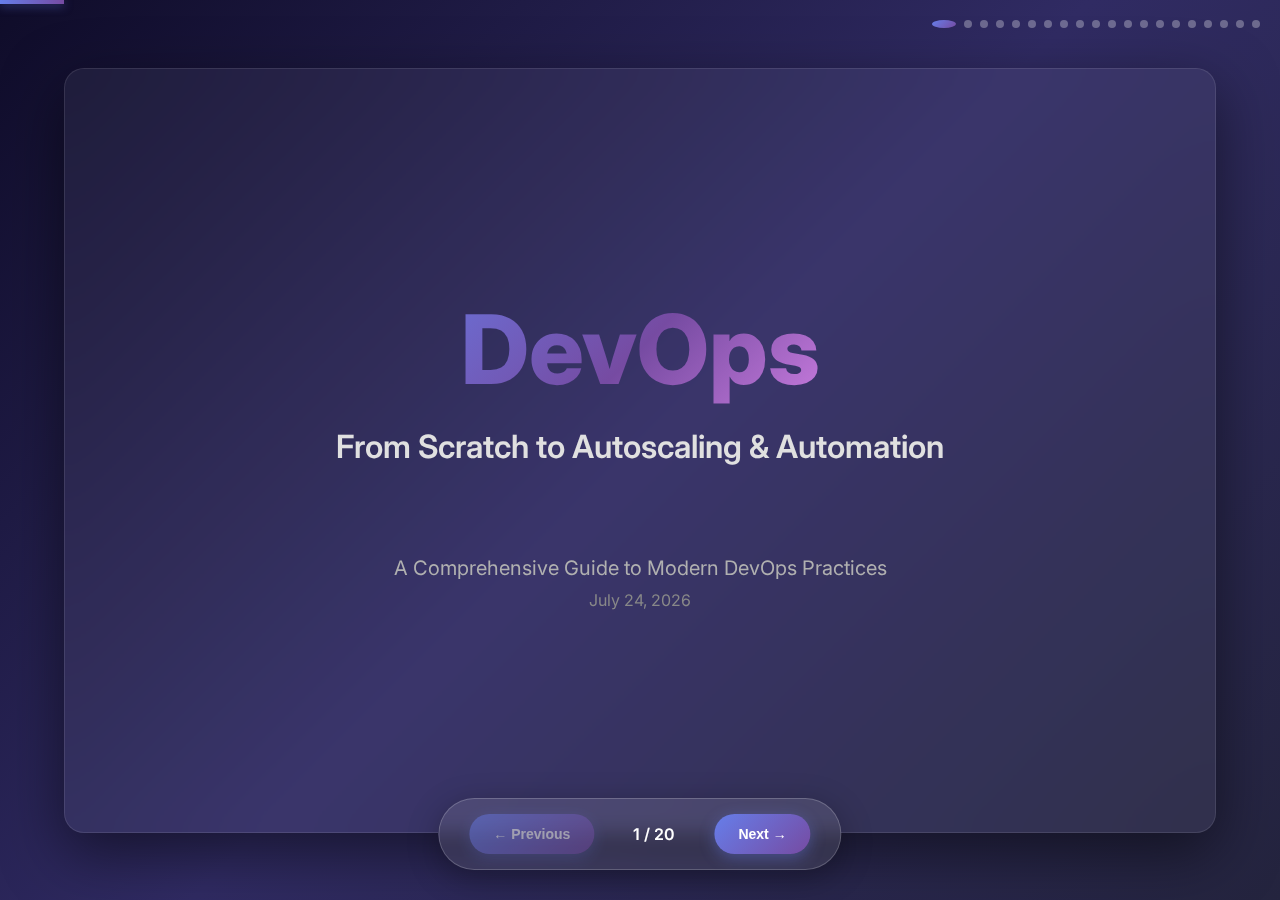
<file: devops-PPT-html based/devops-PPT-html based/devops-presentation.html>
<!DOCTYPE html>
<html lang="en">
<head>
    <meta charset="UTF-8">
    <meta name="viewport" content="width=device-width, initial-scale=1.0">
    <title>DevOps: From Scratch to Autoscaling & Automation</title>
    <link href="https://fonts.googleapis.com/css2?family=Inter:wght@300;400;600;700;800&display=swap" rel="stylesheet">
    <link rel="stylesheet" href="presentation-styles.css">
</head>
<body>
    <div class="presentation-container">
        <!-- Slide Navigation -->
        <div class="slide-controls">
            <button id="prevBtn" class="nav-btn">← Previous</button>
            <span id="slideCounter" class="slide-counter">1 / 20</span>
            <button id="nextBtn" class="nav-btn">Next →</button>
        </div>

        <!-- Slide 1: Title Slide -->
        <div class="slide active" data-slide="1">
            <div class="slide-content title-slide">
                <div class="title-gradient">
                    <h1 class="main-title">DevOps</h1>
                    <h2 class="subtitle">From Scratch to Autoscaling & Automation</h2>
                </div>
                <div class="title-meta">
                    <p class="presenter">A Comprehensive Guide to Modern DevOps Practices</p>
                    <p class="date" id="currentDate"></p>
                </div>
            </div>
        </div>

        <!-- Slide 2: Table of Contents -->
        <div class="slide" data-slide="2">
            <div class="slide-content">
                <h2 class="slide-title">Table of Contents</h2>
                <div class="toc-grid">
                    <div class="toc-item">
                        <span class="toc-number">01</span>
                        <h3>Introduction to DevOps</h3>
                    </div>
                    <div class="toc-item">
                        <span class="toc-number">02</span>
                        <h3>Core Principles</h3>
                    </div>
                    <div class="toc-item">
                        <span class="toc-number">03</span>
                        <h3>DevOps Lifecycle</h3>
                    </div>
                    <div class="toc-item">
                        <span class="toc-number">04</span>
                        <h3>Version Control</h3>
                    </div>
                    <div class="toc-item">
                        <span class="toc-number">05</span>
                        <h3>CI/CD Pipeline</h3>
                    </div>
                    <div class="toc-item">
                        <span class="toc-number">06</span>
                        <h3>Containerization</h3>
                    </div>
                    <div class="toc-item">
                        <span class="toc-number">07</span>
                        <h3>Orchestration</h3>
                    </div>
                    <div class="toc-item">
                        <span class="toc-number">08</span>
                        <h3>Infrastructure as Code</h3>
                    </div>
                    <div class="toc-item">
                        <span class="toc-number">09</span>
                        <h3>Monitoring & Logging</h3>
                    </div>
                    <div class="toc-item">
                        <span class="toc-number">10</span>
                        <h3>Autoscaling</h3>
                    </div>
                    <div class="toc-item">
                        <span class="toc-number">11</span>
                        <h3>Automation Strategies</h3>
                    </div>
                    <div class="toc-item">
                        <span class="toc-number">12</span>
                        <h3>Best Practices</h3>
                    </div>
                </div>
            </div>
        </div>

        <!-- Slide 3: What is DevOps? -->
        <div class="slide" data-slide="3">
            <div class="slide-content">
                <h2 class="slide-title">What is DevOps?</h2>
                <div class="definition-box">
                    <p class="definition-text">
                        DevOps is a <strong>culture, philosophy, and set of practices</strong> that combines software development (Dev) 
                        and IT operations (Ops) to shorten the systems development life cycle and provide continuous delivery 
                        with high software quality.
                    </p>
                </div>
                <div class="key-points">
                    <div class="point-card">
                        <div class="icon">🤝</div>
                        <h3>Collaboration</h3>
                        <p>Breaking down silos between development and operations teams</p>
                    </div>
                    <div class="point-card">
                        <div class="icon">⚡</div>
                        <h3>Speed</h3>
                        <p>Faster time to market with continuous delivery</p>
                    </div>
                    <div class="point-card">
                        <div class="icon">🔄</div>
                        <h3>Automation</h3>
                        <p>Automating repetitive tasks for efficiency</p>
                    </div>
                    <div class="point-card">
                        <div class="icon">📊</div>
                        <h3>Quality</h3>
                        <p>Improved software quality through continuous testing</p>
                    </div>
                </div>
            </div>
        </div>

        <!-- Slide 4: Core Principles -->
        <div class="slide" data-slide="4">
            <div class="slide-content">
                <h2 class="slide-title">Core DevOps Principles</h2>
                <div class="principles-container">
                    <div class="principle-item">
                        <div class="principle-header">
                            <span class="principle-icon">🔄</span>
                            <h3>Continuous Integration</h3>
                        </div>
                        <p>Regularly merging code changes into a central repository, followed by automated builds and tests</p>
                    </div>
                    <div class="principle-item">
                        <div class="principle-header">
                            <span class="principle-icon">🚀</span>
                            <h3>Continuous Delivery</h3>
                        </div>
                        <p>Ensuring code is always in a deployable state and can be released at any time</p>
                    </div>
                    <div class="principle-item">
                        <div class="principle-header">
                            <span class="principle-icon">🤖</span>
                            <h3>Automation</h3>
                        </div>
                        <p>Automating manual processes to increase efficiency and reduce human error</p>
                    </div>
                    <div class="principle-item">
                        <div class="principle-header">
                            <span class="principle-icon">📈</span>
                            <h3>Monitoring & Feedback</h3>
                        </div>
                        <p>Continuous monitoring of applications and infrastructure with rapid feedback loops</p>
                    </div>
                    <div class="principle-item">
                        <div class="principle-header">
                            <span class="principle-icon">🛠️</span>
                            <h3>Infrastructure as Code</h3>
                        </div>
                        <p>Managing and provisioning infrastructure through code rather than manual processes</p>
                    </div>
                </div>
            </div>
        </div>

        <!-- Slide 5: DevOps Lifecycle -->
        <div class="slide" data-slide="5">
            <div class="slide-content">
                <h2 class="slide-title">DevOps Lifecycle</h2>
                <div class="lifecycle-diagram">
                    <div class="lifecycle-circle">
                        <div class="lifecycle-item" style="--rotation: 0deg;">
                            <div class="lifecycle-content">
                                <span class="lifecycle-icon">📝</span>
                                <h4>Plan</h4>
                            </div>
                        </div>
                        <div class="lifecycle-item" style="--rotation: 51.43deg;">
                            <div class="lifecycle-content">
                                <span class="lifecycle-icon">💻</span>
                                <h4>Code</h4>
                            </div>
                        </div>
                        <div class="lifecycle-item" style="--rotation: 102.86deg;">
                            <div class="lifecycle-content">
                                <span class="lifecycle-icon">🔨</span>
                                <h4>Build</h4>
                            </div>
                        </div>
                        <div class="lifecycle-item" style="--rotation: 154.29deg;">
                            <div class="lifecycle-content">
                                <span class="lifecycle-icon">🧪</span>
                                <h4>Test</h4>
                            </div>
                        </div>
                        <div class="lifecycle-item" style="--rotation: 205.71deg;">
                            <div class="lifecycle-content">
                                <span class="lifecycle-icon">🚀</span>
                                <h4>Release</h4>
                            </div>
                        </div>
                        <div class="lifecycle-item" style="--rotation: 257.14deg;">
                            <div class="lifecycle-content">
                                <span class="lifecycle-icon">📦</span>
                                <h4>Deploy</h4>
                            </div>
                        </div>
                        <div class="lifecycle-item" style="--rotation: 308.57deg;">
                            <div class="lifecycle-content">
                                <span class="lifecycle-icon">⚙️</span>
                                <h4>Operate</h4>
                            </div>
                        </div>
                    </div>
                    <div class="lifecycle-center">
                        <span class="center-icon">♾️</span>
                        <p>Continuous</p>
                    </div>
                </div>
            </div>
        </div>

        <!-- Slide 6: Version Control -->
        <div class="slide" data-slide="6">
            <div class="slide-content">
                <h2 class="slide-title">Version Control with Git</h2>
                <div class="two-column-layout">
                    <div class="column">
                        <h3>Why Version Control?</h3>
                        <ul class="feature-list">
                            <li>Track changes over time</li>
                            <li>Collaborate with team members</li>
                            <li>Rollback to previous versions</li>
                            <li>Branch and merge strategies</li>
                            <li>Code review processes</li>
                        </ul>
                    </div>
                    <div class="column">
                        <h3>Popular Platforms</h3>
                        <div class="platform-cards">
                            <div class="platform-card">
                                <h4>GitHub</h4>
                                <p>Most popular platform with extensive integrations</p>
                            </div>
                            <div class="platform-card">
                                <h4>GitLab</h4>
                                <p>Complete DevOps platform with built-in CI/CD</p>
                            </div>
                            <div class="platform-card">
                                <h4>Bitbucket</h4>
                                <p>Atlassian's solution with Jira integration</p>
                            </div>
                        </div>
                    </div>
                </div>
                <div class="code-example">
                    <h4>Basic Git Workflow</h4>
                    <pre><code>git clone &lt;repository-url&gt;
git checkout -b feature/new-feature
git add .
git commit -m "Add new feature"
git push origin feature/new-feature</code></pre>
                </div>
            </div>
        </div>

        <!-- Slide 7: CI/CD Pipeline -->
        <div class="slide" data-slide="7">
            <div class="slide-content">
                <h2 class="slide-title">CI/CD Pipeline</h2>
                <div class="pipeline-flow">
                    <div class="pipeline-stage">
                        <div class="stage-icon">📝</div>
                        <h4>Source</h4>
                        <p>Code commit triggers pipeline</p>
                    </div>
                    <div class="pipeline-arrow">→</div>
                    <div class="pipeline-stage">
                        <div class="stage-icon">🔨</div>
                        <h4>Build</h4>
                        <p>Compile and package application</p>
                    </div>
                    <div class="pipeline-arrow">→</div>
                    <div class="pipeline-stage">
                        <div class="stage-icon">🧪</div>
                        <h4>Test</h4>
                        <p>Run automated tests</p>
                    </div>
                    <div class="pipeline-arrow">→</div>
                    <div class="pipeline-stage">
                        <div class="stage-icon">🚀</div>
                        <h4>Deploy</h4>
                        <p>Deploy to environment</p>
                    </div>
                </div>
                <div class="tools-section">
                    <h3>Popular CI/CD Tools</h3>
                    <div class="tools-grid">
                        <div class="tool-card">Jenkins</div>
                        <div class="tool-card">GitLab CI</div>
                        <div class="tool-card">GitHub Actions</div>
                        <div class="tool-card">CircleCI</div>
                        <div class="tool-card">Travis CI</div>
                        <div class="tool-card">Azure DevOps</div>
                    </div>
                </div>
            </div>
        </div>

        <!-- Slide 8: Containerization -->
        <div class="slide" data-slide="8">
            <div class="slide-content">
                <h2 class="slide-title">Containerization with Docker</h2>
                <div class="container-concept">
                    <div class="concept-box">
                        <h3>What are Containers?</h3>
                        <p>Lightweight, standalone, executable packages that include everything needed to run an application: code, runtime, system tools, libraries, and settings.</p>
                    </div>
                </div>
                <div class="benefits-grid">
                    <div class="benefit-card">
                        <span class="benefit-icon">📦</span>
                        <h4>Portability</h4>
                        <p>Run anywhere consistently</p>
                    </div>
                    <div class="benefit-card">
                        <span class="benefit-icon">⚡</span>
                        <h4>Efficiency</h4>
                        <p>Lightweight and fast startup</p>
                    </div>
                    <div class="benefit-card">
                        <span class="benefit-icon">🔒</span>
                        <h4>Isolation</h4>
                        <p>Secure application separation</p>
                    </div>
                    <div class="benefit-card">
                        <span class="benefit-icon">📈</span>
                        <h4>Scalability</h4>
                        <p>Easy to scale up or down</p>
                    </div>
                </div>
                <div class="code-example">
                    <h4>Sample Dockerfile</h4>
                    <pre><code>FROM node:18-alpine
WORKDIR /app
COPY package*.json ./
RUN npm install
COPY . .
EXPOSE 3000
CMD ["npm", "start"]</code></pre>
                </div>
            </div>
        </div>

        <!-- Slide 9: Orchestration -->
        <div class="slide" data-slide="9">
            <div class="slide-content">
                <h2 class="slide-title">Container Orchestration with Kubernetes</h2>
                <div class="k8s-intro">
                    <p class="intro-text">Kubernetes automates deployment, scaling, and management of containerized applications</p>
                </div>
                <div class="k8s-features">
                    <div class="feature-box">
                        <h4>🎯 Service Discovery & Load Balancing</h4>
                        <p>Automatically distribute traffic across containers</p>
                    </div>
                    <div class="feature-box">
                        <h4>📦 Storage Orchestration</h4>
                        <p>Automatically mount storage systems of your choice</p>
                    </div>
                    <div class="feature-box">
                        <h4>🔄 Automated Rollouts & Rollbacks</h4>
                        <p>Deploy changes with zero downtime</p>
                    </div>
                    <div class="feature-box">
                        <h4>🔧 Self-Healing</h4>
                        <p>Restart failed containers automatically</p>
                    </div>
                    <div class="feature-box">
                        <h4>🔐 Secret & Configuration Management</h4>
                        <p>Store and manage sensitive information securely</p>
                    </div>
                    <div class="feature-box">
                        <h4>📊 Horizontal Scaling</h4>
                        <p>Scale applications up or down automatically</p>
                    </div>
                </div>
            </div>
        </div>

        <!-- Slide 10: Infrastructure as Code -->
        <div class="slide" data-slide="10">
            <div class="slide-content">
                <h2 class="slide-title">Infrastructure as Code (IaC)</h2>
                <div class="iac-definition">
                    <p>Managing and provisioning infrastructure through machine-readable definition files, rather than physical hardware configuration or interactive configuration tools.</p>
                </div>
                <div class="iac-benefits">
                    <div class="iac-benefit">
                        <span class="iac-icon">⚡</span>
                        <h4>Speed</h4>
                        <p>Provision infrastructure in minutes</p>
                    </div>
                    <div class="iac-benefit">
                        <span class="iac-icon">🔄</span>
                        <h4>Consistency</h4>
                        <p>Eliminate configuration drift</p>
                    </div>
                    <div class="iac-benefit">
                        <span class="iac-icon">📝</span>
                        <h4>Version Control</h4>
                        <p>Track infrastructure changes</p>
                    </div>
                    <div class="iac-benefit">
                        <span class="iac-icon">🔁</span>
                        <h4>Reusability</h4>
                        <p>Reuse configurations across environments</p>
                    </div>
                </div>
                <div class="iac-tools">
                    <h3>Popular IaC Tools</h3>
                    <div class="tools-comparison">
                        <div class="tool-item">
                            <h4>Terraform</h4>
                            <p>Multi-cloud infrastructure provisioning</p>
                        </div>
                        <div class="tool-item">
                            <h4>Ansible</h4>
                            <p>Configuration management and automation</p>
                        </div>
                        <div class="tool-item">
                            <h4>CloudFormation</h4>
                            <p>AWS-specific infrastructure management</p>
                        </div>
                        <div class="tool-item">
                            <h4>Pulumi</h4>
                            <p>Infrastructure using programming languages</p>
                        </div>
                    </div>
                </div>
            </div>
        </div>

        <!-- Slide 11: Monitoring & Logging -->
        <div class="slide" data-slide="11">
            <div class="slide-content">
                <h2 class="slide-title">Monitoring & Logging</h2>
                <div class="monitoring-intro">
                    <p>Continuous monitoring ensures system health, performance, and security while providing insights for improvement.</p>
                </div>
                <div class="monitoring-types">
                    <div class="monitoring-card">
                        <h3>📊 Application Monitoring</h3>
                        <ul>
                            <li>Response times</li>
                            <li>Error rates</li>
                            <li>User experience metrics</li>
                            <li>Transaction traces</li>
                        </ul>
                    </div>
                    <div class="monitoring-card">
                        <h3>🖥️ Infrastructure Monitoring</h3>
                        <ul>
                            <li>CPU & Memory usage</li>
                            <li>Disk I/O</li>
                            <li>Network traffic</li>
                            <li>Server health</li>
                        </ul>
                    </div>
                    <div class="monitoring-card">
                        <h3>📝 Log Management</h3>
                        <ul>
                            <li>Centralized logging</li>
                            <li>Log aggregation</li>
                            <li>Search & analysis</li>
                            <li>Alerting</li>
                        </ul>
                    </div>
                </div>
                <div class="monitoring-tools">
                    <h3>Popular Tools</h3>
                    <div class="tool-badges">
                        <span class="badge">Prometheus</span>
                        <span class="badge">Grafana</span>
                        <span class="badge">ELK Stack</span>
                        <span class="badge">Datadog</span>
                        <span class="badge">New Relic</span>
                        <span class="badge">Splunk</span>
                    </div>
                </div>
            </div>
        </div>

        <!-- Slide 12: Autoscaling Fundamentals -->
        <div class="slide" data-slide="12">
            <div class="slide-content">
                <h2 class="slide-title">Autoscaling Fundamentals</h2>
                <div class="autoscaling-definition">
                    <p class="highlight-text">Autoscaling automatically adjusts the number of computational resources based on the load, ensuring optimal performance and cost efficiency.</p>
                </div>
                <div class="scaling-types">
                    <div class="scaling-card">
                        <div class="scaling-header">
                            <span class="scaling-icon">↔️</span>
                            <h3>Horizontal Scaling</h3>
                        </div>
                        <p class="scaling-desc">Adding or removing instances</p>
                        <ul class="scaling-points">
                            <li>Scale out: Add more instances</li>
                            <li>Scale in: Remove instances</li>
                            <li>Better for stateless applications</li>
                            <li>Improved fault tolerance</li>
                        </ul>
                    </div>
                    <div class="scaling-card">
                        <div class="scaling-header">
                            <span class="scaling-icon">↕️</span>
                            <h3>Vertical Scaling</h3>
                        </div>
                        <p class="scaling-desc">Increasing or decreasing instance size</p>
                        <ul class="scaling-points">
                            <li>Scale up: Increase resources</li>
                            <li>Scale down: Decrease resources</li>
                            <li>Simpler implementation</li>
                            <li>Limited by hardware constraints</li>
                        </ul>
                    </div>
                </div>
            </div>
        </div>

        <!-- Slide 13: Autoscaling Strategies -->
        <div class="slide" data-slide="13">
            <div class="slide-content">
                <h2 class="slide-title">Autoscaling Strategies</h2>
                <div class="strategies-container">
                    <div class="strategy-item">
                        <div class="strategy-number">01</div>
                        <div class="strategy-content">
                            <h3>📈 Reactive Scaling</h3>
                            <p>Scale based on current metrics (CPU, memory, request count)</p>
                            <div class="strategy-example">
                                <strong>Example:</strong> Scale up when CPU > 70% for 5 minutes
                            </div>
                        </div>
                    </div>
                    <div class="strategy-item">
                        <div class="strategy-number">02</div>
                        <div class="strategy-content">
                            <h3>🔮 Predictive Scaling</h3>
                            <p>Scale based on predicted future demand using ML</p>
                            <div class="strategy-example">
                                <strong>Example:</strong> Scale up before expected traffic spike
                            </div>
                        </div>
                    </div>
                    <div class="strategy-item">
                        <div class="strategy-number">03</div>
                        <div class="strategy-content">
                            <h3>📅 Scheduled Scaling</h3>
                            <p>Scale based on known patterns and schedules</p>
                            <div class="strategy-example">
                                <strong>Example:</strong> Scale up during business hours
                            </div>
                        </div>
                    </div>
                    <div class="strategy-item">
                        <div class="strategy-number">04</div>
                        <div class="strategy-content">
                            <h3>🎯 Target Tracking</h3>
                            <p>Maintain a specific metric at a target value</p>
                            <div class="strategy-example">
                                <strong>Example:</strong> Keep average CPU at 50%
                            </div>
                        </div>
                    </div>
                </div>
            </div>
        </div>

        <!-- Slide 14: Autoscaling Implementation -->
        <div class="slide" data-slide="14">
            <div class="slide-content">
                <h2 class="slide-title">Autoscaling Implementation</h2>
                <div class="implementation-tabs">
                    <div class="tab-content">
                        <h3>Kubernetes Horizontal Pod Autoscaler (HPA)</h3>
                        <div class="code-example">
                            <pre><code>apiVersion: autoscaling/v2
kind: HorizontalPodAutoscaler
metadata:
  name: app-hpa
spec:
  scaleTargetRef:
    apiVersion: apps/v1
    kind: Deployment
    name: my-app
  minReplicas: 2
  maxReplicas: 10
  metrics:
  - type: Resource
    resource:
      name: cpu
      target:
        type: Utilization
        averageUtilization: 70</code></pre>
                        </div>
                    </div>
                    <div class="tab-content">
                        <h3>AWS Auto Scaling Group</h3>
                        <div class="code-example">
                            <pre><code>resource "aws_autoscaling_group" "app" {
  name                = "app-asg"
  min_size            = 2
  max_size            = 10
  desired_capacity    = 3
  health_check_type   = "ELB"
  
  target_group_arns   = [aws_lb_target_group.app.arn]
  vpc_zone_identifier = var.subnet_ids
  
  launch_template {
    id      = aws_launch_template.app.id
    version = "$Latest"
  }
}</code></pre>
                        </div>
                    </div>
                </div>
            </div>
        </div>

        <!-- Slide 15: Automation in DevOps -->
        <div class="slide" data-slide="15">
            <div class="slide-content">
                <h2 class="slide-title">Automation in DevOps</h2>
                <div class="automation-intro">
                    <p class="intro-highlight">Automation is the backbone of DevOps, enabling speed, consistency, and reliability.</p>
                </div>
                <div class="automation-areas">
                    <div class="automation-area">
                        <div class="area-icon">🔨</div>
                        <h3>Build Automation</h3>
                        <ul>
                            <li>Automated compilation</li>
                            <li>Dependency management</li>
                            <li>Artifact generation</li>
                            <li>Code quality checks</li>
                        </ul>
                    </div>
                    <div class="automation-area">
                        <div class="area-icon">🧪</div>
                        <h3>Test Automation</h3>
                        <ul>
                            <li>Unit tests</li>
                            <li>Integration tests</li>
                            <li>End-to-end tests</li>
                            <li>Performance tests</li>
                        </ul>
                    </div>
                    <div class="automation-area">
                        <div class="area-icon">🚀</div>
                        <h3>Deployment Automation</h3>
                        <ul>
                            <li>Zero-downtime deployments</li>
                            <li>Blue-green deployments</li>
                            <li>Canary releases</li>
                            <li>Rollback mechanisms</li>
                        </ul>
                    </div>
                    <div class="automation-area">
                        <div class="area-icon">🛠️</div>
                        <h3>Infrastructure Automation</h3>
                        <ul>
                            <li>Provisioning</li>
                            <li>Configuration management</li>
                            <li>Scaling</li>
                            <li>Disaster recovery</li>
                        </ul>
                    </div>
                </div>
            </div>
        </div>

        <!-- Slide 16: CI/CD Automation Pipeline -->
        <div class="slide" data-slide="16">
            <div class="slide-content">
                <h2 class="slide-title">Complete CI/CD Automation Pipeline</h2>
                <div class="pipeline-diagram">
                    <div class="pipeline-step">
                        <div class="step-header">
                            <span class="step-number">1</span>
                            <h4>Code Commit</h4>
                        </div>
                        <ul class="step-details">
                            <li>Developer pushes code</li>
                            <li>Webhook triggers pipeline</li>
                        </ul>
                    </div>
                    <div class="pipeline-connector">↓</div>
                    <div class="pipeline-step">
                        <div class="step-header">
                            <span class="step-number">2</span>
                            <h4>Build & Test</h4>
                        </div>
                        <ul class="step-details">
                            <li>Automated build</li>
                            <li>Run unit tests</li>
                            <li>Code quality analysis</li>
                        </ul>
                    </div>
                    <div class="pipeline-connector">↓</div>
                    <div class="pipeline-step">
                        <div class="step-header">
                            <span class="step-number">3</span>
                            <h4>Security Scan</h4>
                        </div>
                        <ul class="step-details">
                            <li>Vulnerability scanning</li>
                            <li>Dependency checks</li>
                            <li>SAST/DAST</li>
                        </ul>
                    </div>
                    <div class="pipeline-connector">↓</div>
                    <div class="pipeline-step">
                        <div class="step-header">
                            <span class="step-number">4</span>
                            <h4>Deploy to Staging</h4>
                        </div>
                        <ul class="step-details">
                            <li>Automated deployment</li>
                            <li>Integration tests</li>
                            <li>Smoke tests</li>
                        </ul>
                    </div>
                    <div class="pipeline-connector">↓</div>
                    <div class="pipeline-step">
                        <div class="step-header">
                            <span class="step-number">5</span>
                            <h4>Deploy to Production</h4>
                        </div>
                        <ul class="step-details">
                            <li>Approval gate</li>
                            <li>Blue-green deployment</li>
                            <li>Health checks</li>
                        </ul>
                    </div>
                    <div class="pipeline-connector">↓</div>
                    <div class="pipeline-step">
                        <div class="step-header">
                            <span class="step-number">6</span>
                            <h4>Monitor & Alert</h4>
                        </div>
                        <ul class="step-details">
                            <li>Performance monitoring</li>
                            <li>Error tracking</li>
                            <li>Automated alerts</li>
                        </ul>
                    </div>
                </div>
            </div>
        </div>

        <!-- Slide 17: Automation Tools Ecosystem -->
        <div class="slide" data-slide="17">
            <div class="slide-content">
                <h2 class="slide-title">DevOps Automation Tools Ecosystem</h2>
                <div class="tools-ecosystem">
                    <div class="tool-category">
                        <h3>🔄 CI/CD</h3>
                        <div class="tool-list">
                            <span class="tool-tag">Jenkins</span>
                            <span class="tool-tag">GitLab CI</span>
                            <span class="tool-tag">GitHub Actions</span>
                            <span class="tool-tag">CircleCI</span>
                            <span class="tool-tag">Azure Pipelines</span>
                        </div>
                    </div>
                    <div class="tool-category">
                        <h3>📦 Containerization</h3>
                        <div class="tool-list">
                            <span class="tool-tag">Docker</span>
                            <span class="tool-tag">Podman</span>
                            <span class="tool-tag">containerd</span>
                        </div>
                    </div>
                    <div class="tool-category">
                        <h3>🎯 Orchestration</h3>
                        <div class="tool-list">
                            <span class="tool-tag">Kubernetes</span>
                            <span class="tool-tag">Docker Swarm</span>
                            <span class="tool-tag">Nomad</span>
                            <span class="tool-tag">OpenShift</span>
                        </div>
                    </div>
                    <div class="tool-category">
                        <h3>🛠️ Configuration Management</h3>
                        <div class="tool-list">
                            <span class="tool-tag">Ansible</span>
                            <span class="tool-tag">Chef</span>
                            <span class="tool-tag">Puppet</span>
                            <span class="tool-tag">SaltStack</span>
                        </div>
                    </div>
                    <div class="tool-category">
                        <h3>🏗️ Infrastructure as Code</h3>
                        <div class="tool-list">
                            <span class="tool-tag">Terraform</span>
                            <span class="tool-tag">Pulumi</span>
                            <span class="tool-tag">CloudFormation</span>
                            <span class="tool-tag">ARM Templates</span>
                        </div>
                    </div>
                    <div class="tool-category">
                        <h3>📊 Monitoring</h3>
                        <div class="tool-list">
                            <span class="tool-tag">Prometheus</span>
                            <span class="tool-tag">Grafana</span>
                            <span class="tool-tag">Datadog</span>
                            <span class="tool-tag">New Relic</span>
                        </div>
                    </div>
                </div>
            </div>
        </div>

        <!-- Slide 18: Best Practices -->
        <div class="slide" data-slide="18">
            <div class="slide-content">
                <h2 class="slide-title">DevOps Best Practices</h2>
                <div class="best-practices-grid">
                    <div class="practice-card">
                        <div class="practice-icon">🔄</div>
                        <h3>Continuous Everything</h3>
                        <p>Implement CI/CD for all projects, automate testing, and deploy frequently with small changes.</p>
                    </div>
                    <div class="practice-card">
                        <div class="practice-icon">📝</div>
                        <h3>Infrastructure as Code</h3>
                        <p>Version control all infrastructure, use declarative configurations, and maintain environment parity.</p>
                    </div>
                    <div class="practice-card">
                        <div class="practice-icon">📊</div>
                        <h3>Monitor Everything</h3>
                        <p>Implement comprehensive monitoring, set up meaningful alerts, and use observability tools.</p>
                    </div>
                    <div class="practice-card">
                        <div class="practice-icon">🔒</div>
                        <h3>Security First</h3>
                        <p>Shift security left, automate security scanning, and implement least privilege access.</p>
                    </div>
                    <div class="practice-card">
                        <div class="practice-icon">🤝</div>
                        <h3>Collaboration</h3>
                        <p>Break down silos, share knowledge, and foster a culture of shared responsibility.</p>
                    </div>
                    <div class="practice-card">
                        <div class="practice-icon">📚</div>
                        <h3>Documentation</h3>
                        <p>Document processes, maintain runbooks, and keep documentation up-to-date.</p>
                    </div>
                    <div class="practice-card">
                        <div class="practice-icon">🔍</div>
                        <h3>Feedback Loops</h3>
                        <p>Implement fast feedback mechanisms, learn from failures, and continuously improve.</p>
                    </div>
                    <div class="practice-card">
                        <div class="practice-icon">🎯</div>
                        <h3>Measure & Optimize</h3>
                        <p>Track key metrics (DORA metrics), identify bottlenecks, and optimize continuously.</p>
                    </div>
                </div>
            </div>
        </div>

        <!-- Slide 19: Real-World Example -->
        <div class="slide" data-slide="19">
            <div class="slide-content">
                <h2 class="slide-title">Real-World DevOps Implementation</h2>
                <div class="example-scenario">
                    <h3>Scenario: E-commerce Platform</h3>
                    <p class="scenario-desc">A high-traffic e-commerce platform implementing complete DevOps automation</p>
                </div>
                <div class="implementation-flow">
                    <div class="flow-section">
                        <h4>🏗️ Infrastructure</h4>
                        <ul>
                            <li>Kubernetes cluster on AWS EKS</li>
                            <li>Terraform for infrastructure provisioning</li>
                            <li>Multi-region deployment for HA</li>
                        </ul>
                    </div>
                    <div class="flow-section">
                        <h4>🔄 CI/CD Pipeline</h4>
                        <ul>
                            <li>GitHub Actions for CI/CD</li>
                            <li>Automated testing (unit, integration, e2e)</li>
                            <li>Canary deployments with Flagger</li>
                        </ul>
                    </div>
                    <div class="flow-section">
                        <h4>📈 Autoscaling</h4>
                        <ul>
                            <li>HPA based on CPU and custom metrics</li>
                            <li>Cluster autoscaler for node scaling</li>
                            <li>Predictive scaling during sales events</li>
                        </ul>
                    </div>
                    <div class="flow-section">
                        <h4>📊 Monitoring</h4>
                        <ul>
                            <li>Prometheus + Grafana for metrics</li>
                            <li>ELK stack for log aggregation</li>
                            <li>Jaeger for distributed tracing</li>
                        </ul>
                    </div>
                </div>
                <div class="results-box">
                    <h4>Results Achieved</h4>
                    <div class="results-metrics">
                        <div class="metric">
                            <span class="metric-value">10x</span>
                            <span class="metric-label">Faster Deployments</span>
                        </div>
                        <div class="metric">
                            <span class="metric-value">99.9%</span>
                            <span class="metric-label">Uptime</span>
                        </div>
                        <div class="metric">
                            <span class="metric-value">40%</span>
                            <span class="metric-label">Cost Reduction</span>
                        </div>
                        <div class="metric">
                            <span class="metric-value">5min</span>
                            <span class="metric-label">MTTR</span>
                        </div>
                    </div>
                </div>
            </div>
        </div>

        <!-- Slide 20: Conclusion -->
        <div class="slide" data-slide="20">
            <div class="slide-content conclusion-slide">
                <h2 class="slide-title">Key Takeaways</h2>
                <div class="takeaways-container">
                    <div class="takeaway-item">
                        <span class="takeaway-number">1</span>
                        <p>DevOps is a <strong>culture and mindset</strong>, not just tools and technologies</p>
                    </div>
                    <div class="takeaway-item">
                        <span class="takeaway-number">2</span>
                        <p><strong>Automation</strong> is essential for speed, consistency, and reliability</p>
                    </div>
                    <div class="takeaway-item">
                        <span class="takeaway-number">3</span>
                        <p><strong>Autoscaling</strong> ensures optimal performance and cost efficiency</p>
                    </div>
                    <div class="takeaway-item">
                        <span class="takeaway-number">4</span>
                        <p><strong>Continuous monitoring</strong> and feedback loops drive improvement</p>
                    </div>
                    <div class="takeaway-item">
                        <span class="takeaway-number">5</span>
                        <p>Start small, iterate, and <strong>continuously improve</strong></p>
                    </div>
                </div>
                <div class="final-message">
                    <h3>Thank You!</h3>
                    <p class="closing-text">Questions & Discussion</p>
                </div>
            </div>
        </div>
    </div>

    <script src="presentation-script.js"></script>
</body>
</html>
</file>
<file: devops-PPT-html based/devops-PPT-html based/presentation-styles.css>
* {
    margin: 0;
    padding: 0;
    box-sizing: border-box;
}

body {
    font-family: 'Inter', -apple-system, BlinkMacSystemFont, 'Segoe UI', Roboto, Oxygen, Ubuntu, Cantarell, sans-serif;
    background: linear-gradient(135deg, #0f0c29 0%, #302b63 50%, #24243e 100%);
    color: #ffffff;
    overflow: hidden;
    min-height: 100vh;
}

.presentation-container {
    width: 100vw;
    height: 100vh;
    position: relative;
    display: flex;
    align-items: center;
    justify-content: center;
}

/* Slide Controls */
.slide-controls {
    position: fixed;
    bottom: 30px;
    left: 50%;
    transform: translateX(-50%);
    display: flex;
    align-items: center;
    gap: 20px;
    background: rgba(255, 255, 255, 0.1);
    backdrop-filter: blur(10px);
    padding: 15px 30px;
    border-radius: 50px;
    border: 1px solid rgba(255, 255, 255, 0.2);
    z-index: 1000;
    box-shadow: 0 8px 32px rgba(0, 0, 0, 0.3);
}

.nav-btn {
    background: linear-gradient(135deg, #667eea 0%, #764ba2 100%);
    color: white;
    border: none;
    padding: 12px 24px;
    border-radius: 25px;
    cursor: pointer;
    font-size: 14px;
    font-weight: 600;
    transition: all 0.3s ease;
    box-shadow: 0 4px 15px rgba(102, 126, 234, 0.4);
}

.nav-btn:hover {
    transform: translateY(-2px);
    box-shadow: 0 6px 20px rgba(102, 126, 234, 0.6);
}

.nav-btn:active {
    transform: translateY(0);
}

.nav-btn:disabled {
    opacity: 0.5;
    cursor: not-allowed;
}

.slide-counter {
    font-size: 16px;
    font-weight: 600;
    color: #ffffff;
    min-width: 80px;
    text-align: center;
}

/* Slides */
.slide {
    position: absolute;
    width: 90%;
    max-width: 1200px;
    height: 85vh;
    background: rgba(255, 255, 255, 0.05);
    backdrop-filter: blur(20px);
    border-radius: 20px;
    border: 1px solid rgba(255, 255, 255, 0.1);
    box-shadow: 0 20px 60px rgba(0, 0, 0, 0.5);
    opacity: 0;
    transform: scale(0.9);
    transition: all 0.5s cubic-bezier(0.4, 0, 0.2, 1);
    pointer-events: none;
    overflow: hidden;
}

.slide.active {
    opacity: 1;
    transform: scale(1);
    pointer-events: auto;
}

.slide-content {
    padding: 60px;
    height: 100%;
    overflow-y: auto;
    overflow-x: hidden;
    scrollbar-width: thin;
    scrollbar-color: rgba(255, 255, 255, 0.3) transparent;
}

.slide-content::-webkit-scrollbar {
    width: 8px;
}

.slide-content::-webkit-scrollbar-track {
    background: transparent;
}

.slide-content::-webkit-scrollbar-thumb {
    background: rgba(255, 255, 255, 0.3);
    border-radius: 4px;
}

.slide-content::-webkit-scrollbar-thumb:hover {
    background: rgba(255, 255, 255, 0.5);
}

/* Title Slide */
.title-slide {
    display: flex;
    flex-direction: column;
    align-items: center;
    justify-content: center;
    text-align: center;
}

.title-gradient {
    margin-bottom: 40px;
}

.main-title {
    font-size: 96px;
    font-weight: 800;
    background: linear-gradient(135deg, #667eea 0%, #764ba2 50%, #f093fb 100%);
    -webkit-background-clip: text;
    -webkit-text-fill-color: transparent;
    background-clip: text;
    margin-bottom: 20px;
    animation: titleGlow 3s ease-in-out infinite;
}

@keyframes titleGlow {

    0%,
    100% {
        filter: drop-shadow(0 0 20px rgba(102, 126, 234, 0.5));
    }

    50% {
        filter: drop-shadow(0 0 40px rgba(118, 75, 162, 0.8));
    }
}

.subtitle {
    font-size: 32px;
    font-weight: 600;
    color: #e0e0e0;
    margin-bottom: 10px;
}

.title-meta {
    margin-top: 40px;
}

.presenter {
    font-size: 20px;
    color: #b0b0b0;
    margin-bottom: 10px;
}

.date {
    font-size: 16px;
    color: #888;
}

/* Slide Titles */
.slide-title {
    font-size: 48px;
    font-weight: 700;
    margin-bottom: 40px;
    background: linear-gradient(135deg, #667eea 0%, #764ba2 100%);
    -webkit-background-clip: text;
    -webkit-text-fill-color: transparent;
    background-clip: text;
}

/* Table of Contents */
.toc-grid {
    display: grid;
    grid-template-columns: repeat(auto-fit, minmax(280px, 1fr));
    gap: 20px;
}

.toc-item {
    background: rgba(255, 255, 255, 0.05);
    padding: 25px;
    border-radius: 15px;
    border: 1px solid rgba(255, 255, 255, 0.1);
    transition: all 0.3s ease;
    cursor: pointer;
}

.toc-item:hover {
    background: rgba(255, 255, 255, 0.1);
    transform: translateY(-5px);
    box-shadow: 0 10px 30px rgba(102, 126, 234, 0.3);
}

.toc-number {
    font-size: 36px;
    font-weight: 800;
    background: linear-gradient(135deg, #667eea 0%, #764ba2 100%);
    -webkit-background-clip: text;
    -webkit-text-fill-color: transparent;
    background-clip: text;
    display: block;
    margin-bottom: 10px;
}

.toc-item h3 {
    font-size: 18px;
    font-weight: 600;
    color: #ffffff;
}

/* Definition Box */
.definition-box {
    background: linear-gradient(135deg, rgba(102, 126, 234, 0.2) 0%, rgba(118, 75, 162, 0.2) 100%);
    padding: 30px;
    border-radius: 15px;
    border: 1px solid rgba(102, 126, 234, 0.3);
    margin-bottom: 40px;
}

.definition-text {
    font-size: 20px;
    line-height: 1.8;
    color: #e0e0e0;
}

/* Key Points */
.key-points {
    display: grid;
    grid-template-columns: repeat(auto-fit, minmax(250px, 1fr));
    gap: 25px;
}

.point-card {
    background: rgba(255, 255, 255, 0.05);
    padding: 30px;
    border-radius: 15px;
    border: 1px solid rgba(255, 255, 255, 0.1);
    text-align: center;
    transition: all 0.3s ease;
}

.point-card:hover {
    background: rgba(255, 255, 255, 0.1);
    transform: translateY(-5px);
    box-shadow: 0 10px 30px rgba(102, 126, 234, 0.3);
}

.point-card .icon {
    font-size: 48px;
    margin-bottom: 15px;
}

.point-card h3 {
    font-size: 22px;
    font-weight: 700;
    margin-bottom: 10px;
    color: #ffffff;
}

.point-card p {
    font-size: 16px;
    color: #b0b0b0;
    line-height: 1.6;
}

/* Principles */
.principles-container {
    display: flex;
    flex-direction: column;
    gap: 20px;
}

.principle-item {
    background: rgba(255, 255, 255, 0.05);
    padding: 25px;
    border-radius: 15px;
    border-left: 4px solid #667eea;
    transition: all 0.3s ease;
}

.principle-item:hover {
    background: rgba(255, 255, 255, 0.1);
    transform: translateX(10px);
    box-shadow: 0 5px 20px rgba(102, 126, 234, 0.3);
}

.principle-header {
    display: flex;
    align-items: center;
    gap: 15px;
    margin-bottom: 10px;
}

.principle-icon {
    font-size: 32px;
}

.principle-item h3 {
    font-size: 24px;
    font-weight: 700;
    color: #ffffff;
}

.principle-item p {
    font-size: 16px;
    color: #b0b0b0;
    line-height: 1.6;
    margin-left: 47px;
}

/* Lifecycle Diagram */
.lifecycle-diagram {
    position: relative;
    width: 600px;
    height: 600px;
    margin: 0 auto;
}

.lifecycle-circle {
    position: relative;
    width: 100%;
    height: 100%;
}

.lifecycle-item {
    position: absolute;
    top: 50%;
    left: 50%;
    width: 120px;
    height: 120px;
    margin: -60px 0 0 -60px;
    transform-origin: center;
    transform: rotate(var(--rotation)) translateY(-220px) rotate(calc(-1 * var(--rotation)));
}

.lifecycle-content {
    background: linear-gradient(135deg, #667eea 0%, #764ba2 100%);
    width: 100%;
    height: 100%;
    border-radius: 15px;
    display: flex;
    flex-direction: column;
    align-items: center;
    justify-content: center;
    box-shadow: 0 5px 20px rgba(102, 126, 234, 0.4);
    transition: all 0.3s ease;
}

.lifecycle-content:hover {
    transform: scale(1.1);
    box-shadow: 0 8px 30px rgba(102, 126, 234, 0.6);
}

.lifecycle-icon {
    font-size: 32px;
    margin-bottom: 8px;
}

.lifecycle-content h4 {
    font-size: 16px;
    font-weight: 700;
    color: #ffffff;
}

.lifecycle-center {
    position: absolute;
    top: 50%;
    left: 50%;
    transform: translate(-50%, -50%);
    width: 150px;
    height: 150px;
    background: rgba(255, 255, 255, 0.1);
    backdrop-filter: blur(10px);
    border-radius: 50%;
    border: 2px solid rgba(255, 255, 255, 0.2);
    display: flex;
    flex-direction: column;
    align-items: center;
    justify-content: center;
}

.center-icon {
    font-size: 48px;
    margin-bottom: 10px;
}

.lifecycle-center p {
    font-size: 18px;
    font-weight: 600;
    color: #ffffff;
}

/* Two Column Layout */
.two-column-layout {
    display: grid;
    grid-template-columns: 1fr 1fr;
    gap: 40px;
    margin-bottom: 30px;
}

.column h3 {
    font-size: 24px;
    font-weight: 700;
    margin-bottom: 20px;
    color: #ffffff;
}

.feature-list {
    list-style: none;
    padding: 0;
}

.feature-list li {
    padding: 12px 0;
    padding-left: 30px;
    position: relative;
    font-size: 16px;
    color: #b0b0b0;
}

.feature-list li::before {
    content: "✓";
    position: absolute;
    left: 0;
    color: #667eea;
    font-weight: bold;
    font-size: 18px;
}

.platform-cards {
    display: flex;
    flex-direction: column;
    gap: 15px;
}

.platform-card {
    background: rgba(255, 255, 255, 0.05);
    padding: 20px;
    border-radius: 10px;
    border: 1px solid rgba(255, 255, 255, 0.1);
    transition: all 0.3s ease;
}

.platform-card:hover {
    background: rgba(255, 255, 255, 0.1);
    transform: translateX(10px);
}

.platform-card h4 {
    font-size: 18px;
    font-weight: 700;
    margin-bottom: 8px;
    color: #ffffff;
}

.platform-card p {
    font-size: 14px;
    color: #b0b0b0;
}

/* Code Examples */
.code-example {
    background: rgba(0, 0, 0, 0.3);
    padding: 25px;
    border-radius: 10px;
    border: 1px solid rgba(255, 255, 255, 0.1);
    margin-top: 20px;
}

.code-example h4 {
    font-size: 18px;
    font-weight: 700;
    margin-bottom: 15px;
    color: #ffffff;
}

.code-example pre {
    margin: 0;
    overflow-x: auto;
}

.code-example code {
    font-family: 'Courier New', monospace;
    font-size: 14px;
    line-height: 1.6;
    color: #a0d8ef;
}

/* Pipeline Flow */
.pipeline-flow {
    display: flex;
    align-items: center;
    justify-content: space-between;
    margin-bottom: 40px;
    flex-wrap: wrap;
    gap: 10px;
}

.pipeline-stage {
    flex: 1;
    min-width: 150px;
    background: rgba(255, 255, 255, 0.05);
    padding: 25px;
    border-radius: 15px;
    border: 1px solid rgba(255, 255, 255, 0.1);
    text-align: center;
    transition: all 0.3s ease;
}

.pipeline-stage:hover {
    background: rgba(255, 255, 255, 0.1);
    transform: translateY(-5px);
    box-shadow: 0 10px 30px rgba(102, 126, 234, 0.3);
}

.stage-icon {
    font-size: 36px;
    margin-bottom: 15px;
}

.pipeline-stage h4 {
    font-size: 18px;
    font-weight: 700;
    margin-bottom: 10px;
    color: #ffffff;
}

.pipeline-stage p {
    font-size: 14px;
    color: #b0b0b0;
}

.pipeline-arrow {
    font-size: 24px;
    color: #667eea;
    font-weight: bold;
}

/* Tools Section */
.tools-section {
    margin-top: 40px;
}

.tools-section h3 {
    font-size: 28px;
    font-weight: 700;
    margin-bottom: 25px;
    text-align: center;
    color: #ffffff;
}

.tools-grid {
    display: grid;
    grid-template-columns: repeat(auto-fit, minmax(150px, 1fr));
    gap: 15px;
}

.tool-card {
    background: linear-gradient(135deg, rgba(102, 126, 234, 0.2) 0%, rgba(118, 75, 162, 0.2) 100%);
    padding: 20px;
    border-radius: 10px;
    border: 1px solid rgba(102, 126, 234, 0.3);
    text-align: center;
    font-size: 16px;
    font-weight: 600;
    color: #ffffff;
    transition: all 0.3s ease;
}

.tool-card:hover {
    background: linear-gradient(135deg, rgba(102, 126, 234, 0.3) 0%, rgba(118, 75, 162, 0.3) 100%);
    transform: translateY(-5px);
    box-shadow: 0 10px 30px rgba(102, 126, 234, 0.4);
}

/* Container Concept */
.container-concept {
    margin-bottom: 30px;
}

.concept-box {
    background: linear-gradient(135deg, rgba(102, 126, 234, 0.2) 0%, rgba(118, 75, 162, 0.2) 100%);
    padding: 30px;
    border-radius: 15px;
    border: 1px solid rgba(102, 126, 234, 0.3);
}

.concept-box h3 {
    font-size: 24px;
    font-weight: 700;
    margin-bottom: 15px;
    color: #ffffff;
}

.concept-box p {
    font-size: 18px;
    line-height: 1.8;
    color: #e0e0e0;
}

/* Benefits Grid */
.benefits-grid {
    display: grid;
    grid-template-columns: repeat(auto-fit, minmax(220px, 1fr));
    gap: 20px;
    margin-bottom: 30px;
}

.benefit-card {
    background: rgba(255, 255, 255, 0.05);
    padding: 25px;
    border-radius: 15px;
    border: 1px solid rgba(255, 255, 255, 0.1);
    text-align: center;
    transition: all 0.3s ease;
}

.benefit-card:hover {
    background: rgba(255, 255, 255, 0.1);
    transform: translateY(-5px);
    box-shadow: 0 10px 30px rgba(102, 126, 234, 0.3);
}

.benefit-icon {
    font-size: 40px;
    margin-bottom: 15px;
}

.benefit-card h4 {
    font-size: 20px;
    font-weight: 700;
    margin-bottom: 10px;
    color: #ffffff;
}

.benefit-card p {
    font-size: 14px;
    color: #b0b0b0;
}

/* Kubernetes Features */
.k8s-intro {
    margin-bottom: 30px;
}

.intro-text {
    font-size: 20px;
    text-align: center;
    color: #e0e0e0;
    line-height: 1.8;
}

.k8s-features {
    display: grid;
    grid-template-columns: repeat(auto-fit, minmax(300px, 1fr));
    gap: 20px;
}

.feature-box {
    background: rgba(255, 255, 255, 0.05);
    padding: 25px;
    border-radius: 15px;
    border-left: 4px solid #667eea;
    transition: all 0.3s ease;
}

.feature-box:hover {
    background: rgba(255, 255, 255, 0.1);
    transform: translateX(10px);
    box-shadow: 0 5px 20px rgba(102, 126, 234, 0.3);
}

.feature-box h4 {
    font-size: 18px;
    font-weight: 700;
    margin-bottom: 10px;
    color: #ffffff;
}

.feature-box p {
    font-size: 14px;
    color: #b0b0b0;
    line-height: 1.6;
}

/* IaC Sections */
.iac-definition {
    background: linear-gradient(135deg, rgba(102, 126, 234, 0.2) 0%, rgba(118, 75, 162, 0.2) 100%);
    padding: 30px;
    border-radius: 15px;
    border: 1px solid rgba(102, 126, 234, 0.3);
    margin-bottom: 30px;
}

.iac-definition p {
    font-size: 18px;
    line-height: 1.8;
    color: #e0e0e0;
    text-align: center;
}

.iac-benefits {
    display: grid;
    grid-template-columns: repeat(auto-fit, minmax(200px, 1fr));
    gap: 20px;
    margin-bottom: 30px;
}

.iac-benefit {
    text-align: center;
    padding: 20px;
}

.iac-icon {
    font-size: 48px;
    margin-bottom: 15px;
}

.iac-benefit h4 {
    font-size: 20px;
    font-weight: 700;
    margin-bottom: 10px;
    color: #ffffff;
}

.iac-benefit p {
    font-size: 14px;
    color: #b0b0b0;
}

.iac-tools {
    margin-top: 30px;
}

.iac-tools h3 {
    font-size: 28px;
    font-weight: 700;
    margin-bottom: 25px;
    text-align: center;
    color: #ffffff;
}

.tools-comparison {
    display: grid;
    grid-template-columns: repeat(auto-fit, minmax(220px, 1fr));
    gap: 20px;
}

.tool-item {
    background: rgba(255, 255, 255, 0.05);
    padding: 25px;
    border-radius: 15px;
    border: 1px solid rgba(255, 255, 255, 0.1);
    text-align: center;
    transition: all 0.3s ease;
}

.tool-item:hover {
    background: rgba(255, 255, 255, 0.1);
    transform: translateY(-5px);
    box-shadow: 0 10px 30px rgba(102, 126, 234, 0.3);
}

.tool-item h4 {
    font-size: 22px;
    font-weight: 700;
    margin-bottom: 10px;
    color: #ffffff;
}

.tool-item p {
    font-size: 14px;
    color: #b0b0b0;
}

/* Monitoring */
.monitoring-intro {
    margin-bottom: 30px;
}

.monitoring-intro p {
    font-size: 18px;
    text-align: center;
    color: #e0e0e0;
    line-height: 1.8;
}

.monitoring-types {
    display: grid;
    grid-template-columns: repeat(auto-fit, minmax(280px, 1fr));
    gap: 25px;
    margin-bottom: 30px;
}

.monitoring-card {
    background: rgba(255, 255, 255, 0.05);
    padding: 30px;
    border-radius: 15px;
    border: 1px solid rgba(255, 255, 255, 0.1);
    transition: all 0.3s ease;
}

.monitoring-card:hover {
    background: rgba(255, 255, 255, 0.1);
    transform: translateY(-5px);
    box-shadow: 0 10px 30px rgba(102, 126, 234, 0.3);
}

.monitoring-card h3 {
    font-size: 22px;
    font-weight: 700;
    margin-bottom: 20px;
    color: #ffffff;
}

.monitoring-card ul {
    list-style: none;
    padding: 0;
}

.monitoring-card li {
    padding: 10px 0;
    padding-left: 25px;
    position: relative;
    font-size: 15px;
    color: #b0b0b0;
}

.monitoring-card li::before {
    content: "•";
    position: absolute;
    left: 0;
    color: #667eea;
    font-weight: bold;
    font-size: 20px;
}

.monitoring-tools {
    margin-top: 30px;
}

.monitoring-tools h3 {
    font-size: 24px;
    font-weight: 700;
    margin-bottom: 20px;
    text-align: center;
    color: #ffffff;
}

.tool-badges {
    display: flex;
    flex-wrap: wrap;
    gap: 15px;
    justify-content: center;
}

.badge {
    background: linear-gradient(135deg, #667eea 0%, #764ba2 100%);
    padding: 12px 24px;
    border-radius: 25px;
    font-size: 16px;
    font-weight: 600;
    color: #ffffff;
    box-shadow: 0 4px 15px rgba(102, 126, 234, 0.4);
    transition: all 0.3s ease;
}

.badge:hover {
    transform: translateY(-3px);
    box-shadow: 0 6px 20px rgba(102, 126, 234, 0.6);
}

/* Autoscaling */
.autoscaling-definition {
    margin-bottom: 40px;
}

.highlight-text {
    font-size: 20px;
    text-align: center;
    color: #e0e0e0;
    line-height: 1.8;
    background: linear-gradient(135deg, rgba(102, 126, 234, 0.2) 0%, rgba(118, 75, 162, 0.2) 100%);
    padding: 30px;
    border-radius: 15px;
    border: 1px solid rgba(102, 126, 234, 0.3);
}

.scaling-types {
    display: grid;
    grid-template-columns: repeat(auto-fit, minmax(400px, 1fr));
    gap: 30px;
}

.scaling-card {
    background: rgba(255, 255, 255, 0.05);
    padding: 30px;
    border-radius: 15px;
    border: 1px solid rgba(255, 255, 255, 0.1);
    transition: all 0.3s ease;
}

.scaling-card:hover {
    background: rgba(255, 255, 255, 0.1);
    transform: translateY(-5px);
    box-shadow: 0 10px 30px rgba(102, 126, 234, 0.3);
}

.scaling-header {
    display: flex;
    align-items: center;
    gap: 15px;
    margin-bottom: 15px;
}

.scaling-icon {
    font-size: 36px;
}

.scaling-card h3 {
    font-size: 24px;
    font-weight: 700;
    color: #ffffff;
}

.scaling-desc {
    font-size: 16px;
    color: #b0b0b0;
    margin-bottom: 20px;
}

.scaling-points {
    list-style: none;
    padding: 0;
}

.scaling-points li {
    padding: 10px 0;
    padding-left: 25px;
    position: relative;
    font-size: 15px;
    color: #b0b0b0;
}

.scaling-points li::before {
    content: "→";
    position: absolute;
    left: 0;
    color: #667eea;
    font-weight: bold;
}

/* Strategies */
.strategies-container {
    display: flex;
    flex-direction: column;
    gap: 25px;
}

.strategy-item {
    display: flex;
    gap: 25px;
    background: rgba(255, 255, 255, 0.05);
    padding: 30px;
    border-radius: 15px;
    border: 1px solid rgba(255, 255, 255, 0.1);
    transition: all 0.3s ease;
}

.strategy-item:hover {
    background: rgba(255, 255, 255, 0.1);
    transform: translateX(10px);
    box-shadow: 0 5px 20px rgba(102, 126, 234, 0.3);
}

.strategy-number {
    font-size: 48px;
    font-weight: 800;
    background: linear-gradient(135deg, #667eea 0%, #764ba2 100%);
    -webkit-background-clip: text;
    -webkit-text-fill-color: transparent;
    background-clip: text;
    flex-shrink: 0;
}

.strategy-content {
    flex: 1;
}

.strategy-content h3 {
    font-size: 22px;
    font-weight: 700;
    margin-bottom: 10px;
    color: #ffffff;
}

.strategy-content p {
    font-size: 16px;
    color: #b0b0b0;
    line-height: 1.6;
    margin-bottom: 15px;
}

.strategy-example {
    background: rgba(0, 0, 0, 0.3);
    padding: 15px;
    border-radius: 8px;
    border-left: 3px solid #667eea;
    font-size: 14px;
    color: #a0d8ef;
}

.strategy-example strong {
    color: #ffffff;
}

/* Implementation */
.implementation-tabs {
    display: flex;
    flex-direction: column;
    gap: 30px;
}

.tab-content h3 {
    font-size: 24px;
    font-weight: 700;
    margin-bottom: 20px;
    color: #ffffff;
}

/* Automation */
.automation-intro {
    margin-bottom: 30px;
}

.intro-highlight {
    font-size: 22px;
    text-align: center;
    color: #e0e0e0;
    line-height: 1.8;
    background: linear-gradient(135deg, rgba(102, 126, 234, 0.2) 0%, rgba(118, 75, 162, 0.2) 100%);
    padding: 30px;
    border-radius: 15px;
    border: 1px solid rgba(102, 126, 234, 0.3);
}

.automation-areas {
    display: grid;
    grid-template-columns: repeat(auto-fit, minmax(250px, 1fr));
    gap: 25px;
}

.automation-area {
    background: rgba(255, 255, 255, 0.05);
    padding: 30px;
    border-radius: 15px;
    border: 1px solid rgba(255, 255, 255, 0.1);
    transition: all 0.3s ease;
}

.automation-area:hover {
    background: rgba(255, 255, 255, 0.1);
    transform: translateY(-5px);
    box-shadow: 0 10px 30px rgba(102, 126, 234, 0.3);
}

.area-icon {
    font-size: 48px;
    margin-bottom: 15px;
    display: block;
}

.automation-area h3 {
    font-size: 20px;
    font-weight: 700;
    margin-bottom: 15px;
    color: #ffffff;
}

.automation-area ul {
    list-style: none;
    padding: 0;
}

.automation-area li {
    padding: 8px 0;
    padding-left: 20px;
    position: relative;
    font-size: 14px;
    color: #b0b0b0;
}

.automation-area li::before {
    content: "✓";
    position: absolute;
    left: 0;
    color: #667eea;
    font-weight: bold;
}

/* Pipeline Diagram */
.pipeline-diagram {
    display: flex;
    flex-direction: column;
    gap: 15px;
}

.pipeline-step {
    background: rgba(255, 255, 255, 0.05);
    padding: 25px;
    border-radius: 15px;
    border-left: 4px solid #667eea;
    transition: all 0.3s ease;
}

.pipeline-step:hover {
    background: rgba(255, 255, 255, 0.1);
    transform: translateX(10px);
    box-shadow: 0 5px 20px rgba(102, 126, 234, 0.3);
}

.step-header {
    display: flex;
    align-items: center;
    gap: 15px;
    margin-bottom: 15px;
}

.step-number {
    width: 40px;
    height: 40px;
    background: linear-gradient(135deg, #667eea 0%, #764ba2 100%);
    border-radius: 50%;
    display: flex;
    align-items: center;
    justify-content: center;
    font-size: 18px;
    font-weight: 700;
    color: #ffffff;
}

.step-header h4 {
    font-size: 20px;
    font-weight: 700;
    color: #ffffff;
}

.step-details {
    list-style: none;
    padding: 0;
    margin-left: 55px;
}

.step-details li {
    padding: 8px 0;
    padding-left: 20px;
    position: relative;
    font-size: 14px;
    color: #b0b0b0;
}

.step-details li::before {
    content: "•";
    position: absolute;
    left: 0;
    color: #667eea;
    font-weight: bold;
    font-size: 18px;
}

.pipeline-connector {
    text-align: center;
    font-size: 24px;
    color: #667eea;
    font-weight: bold;
}

/* Tools Ecosystem */
.tools-ecosystem {
    display: grid;
    grid-template-columns: repeat(auto-fit, minmax(300px, 1fr));
    gap: 25px;
}

.tool-category {
    background: rgba(255, 255, 255, 0.05);
    padding: 25px;
    border-radius: 15px;
    border: 1px solid rgba(255, 255, 255, 0.1);
    transition: all 0.3s ease;
}

.tool-category:hover {
    background: rgba(255, 255, 255, 0.1);
    transform: translateY(-5px);
    box-shadow: 0 10px 30px rgba(102, 126, 234, 0.3);
}

.tool-category h3 {
    font-size: 20px;
    font-weight: 700;
    margin-bottom: 20px;
    color: #ffffff;
}

.tool-list {
    display: flex;
    flex-wrap: wrap;
    gap: 10px;
}

.tool-tag {
    background: linear-gradient(135deg, rgba(102, 126, 234, 0.3) 0%, rgba(118, 75, 162, 0.3) 100%);
    padding: 8px 16px;
    border-radius: 20px;
    font-size: 14px;
    font-weight: 600;
    color: #ffffff;
    border: 1px solid rgba(102, 126, 234, 0.4);
    transition: all 0.3s ease;
}

.tool-tag:hover {
    background: linear-gradient(135deg, rgba(102, 126, 234, 0.5) 0%, rgba(118, 75, 162, 0.5) 100%);
    transform: translateY(-2px);
}

/* Best Practices */
.best-practices-grid {
    display: grid;
    grid-template-columns: repeat(auto-fit, minmax(280px, 1fr));
    gap: 25px;
}

.practice-card {
    background: rgba(255, 255, 255, 0.05);
    padding: 30px;
    border-radius: 15px;
    border: 1px solid rgba(255, 255, 255, 0.1);
    text-align: center;
    transition: all 0.3s ease;
}

.practice-card:hover {
    background: rgba(255, 255, 255, 0.1);
    transform: translateY(-5px);
    box-shadow: 0 10px 30px rgba(102, 126, 234, 0.3);
}

.practice-icon {
    font-size: 48px;
    margin-bottom: 15px;
}

.practice-card h3 {
    font-size: 20px;
    font-weight: 700;
    margin-bottom: 15px;
    color: #ffffff;
}

.practice-card p {
    font-size: 15px;
    color: #b0b0b0;
    line-height: 1.6;
}

/* Real-World Example */
.example-scenario {
    background: linear-gradient(135deg, rgba(102, 126, 234, 0.2) 0%, rgba(118, 75, 162, 0.2) 100%);
    padding: 30px;
    border-radius: 15px;
    border: 1px solid rgba(102, 126, 234, 0.3);
    margin-bottom: 30px;
    text-align: center;
}

.example-scenario h3 {
    font-size: 28px;
    font-weight: 700;
    margin-bottom: 15px;
    color: #ffffff;
}

.scenario-desc {
    font-size: 18px;
    color: #e0e0e0;
}

.implementation-flow {
    display: grid;
    grid-template-columns: repeat(auto-fit, minmax(250px, 1fr));
    gap: 20px;
    margin-bottom: 30px;
}

.flow-section {
    background: rgba(255, 255, 255, 0.05);
    padding: 25px;
    border-radius: 15px;
    border: 1px solid rgba(255, 255, 255, 0.1);
}

.flow-section h4 {
    font-size: 20px;
    font-weight: 700;
    margin-bottom: 15px;
    color: #ffffff;
}

.flow-section ul {
    list-style: none;
    padding: 0;
}

.flow-section li {
    padding: 8px 0;
    padding-left: 20px;
    position: relative;
    font-size: 14px;
    color: #b0b0b0;
}

.flow-section li::before {
    content: "→";
    position: absolute;
    left: 0;
    color: #667eea;
    font-weight: bold;
}

.results-box {
    background: rgba(0, 0, 0, 0.3);
    padding: 30px;
    border-radius: 15px;
    border: 1px solid rgba(255, 255, 255, 0.1);
}

.results-box h4 {
    font-size: 24px;
    font-weight: 700;
    margin-bottom: 25px;
    text-align: center;
    color: #ffffff;
}

.results-metrics {
    display: grid;
    grid-template-columns: repeat(auto-fit, minmax(150px, 1fr));
    gap: 20px;
}

.metric {
    text-align: center;
    padding: 20px;
    background: rgba(255, 255, 255, 0.05);
    border-radius: 10px;
}

.metric-value {
    display: block;
    font-size: 36px;
    font-weight: 800;
    background: linear-gradient(135deg, #667eea 0%, #764ba2 100%);
    -webkit-background-clip: text;
    -webkit-text-fill-color: transparent;
    background-clip: text;
    margin-bottom: 10px;
}

.metric-label {
    display: block;
    font-size: 14px;
    color: #b0b0b0;
}

/* Conclusion */
.conclusion-slide {
    display: flex;
    flex-direction: column;
    justify-content: flex-start;
    min-height: 100%;
    padding-top: 20px !important;
}

.takeaways-container {
    display: flex;
    flex-direction: column;
    gap: 20px;
    margin-bottom: 50px;
}

.takeaway-item {
    display: flex;
    align-items: center;
    gap: 25px;
    background: rgba(255, 255, 255, 0.05);
    padding: 25px;
    border-radius: 15px;
    border: 1px solid rgba(255, 255, 255, 0.1);
    transition: all 0.3s ease;
}

.takeaway-item:hover {
    background: rgba(255, 255, 255, 0.1);
    transform: translateX(10px);
    box-shadow: 0 5px 20px rgba(102, 126, 234, 0.3);
}

.takeaway-number {
    width: 50px;
    height: 50px;
    background: linear-gradient(135deg, #667eea 0%, #764ba2 100%);
    border-radius: 50%;
    display: flex;
    align-items: center;
    justify-content: center;
    font-size: 24px;
    font-weight: 700;
    color: #ffffff;
    flex-shrink: 0;
}

.takeaway-item p {
    font-size: 18px;
    color: #e0e0e0;
    line-height: 1.6;
}

.final-message {
    text-align: center;
    padding: 40px;
    background: linear-gradient(135deg, rgba(102, 126, 234, 0.2) 0%, rgba(118, 75, 162, 0.2) 100%);
    border-radius: 15px;
    border: 1px solid rgba(102, 126, 234, 0.3);
}

.final-message h3 {
    font-size: 48px;
    font-weight: 800;
    background: linear-gradient(135deg, #667eea 0%, #764ba2 100%);
    -webkit-background-clip: text;
    -webkit-text-fill-color: transparent;
    background-clip: text;
    margin-bottom: 15px;
}

.closing-text {
    font-size: 24px;
    color: #e0e0e0;
}

/* Responsive Design */
@media (max-width: 768px) {
    .slide-content {
        padding: 30px;
    }

    .main-title {
        font-size: 48px;
    }

    .subtitle {
        font-size: 24px;
    }

    .slide-title {
        font-size: 32px;
    }

    .toc-grid,
    .key-points,
    .benefits-grid,
    .tools-grid,
    .monitoring-types,
    .scaling-types,
    .automation-areas,
    .best-practices-grid {
        grid-template-columns: 1fr;
    }

    .two-column-layout {
        grid-template-columns: 1fr;
    }

    .pipeline-flow {
        flex-direction: column;
    }

    .pipeline-arrow {
        transform: rotate(90deg);
    }

    .lifecycle-diagram {
        width: 400px;
        height: 400px;
    }

    .lifecycle-item {
        width: 80px;
        height: 80px;
        margin: -40px 0 0 -40px;
        transform: rotate(var(--rotation)) translateY(-150px) rotate(calc(-1 * var(--rotation)));
    }

    .lifecycle-icon {
        font-size: 24px;
    }

    .lifecycle-content h4 {
        font-size: 12px;
    }
}
</file>
